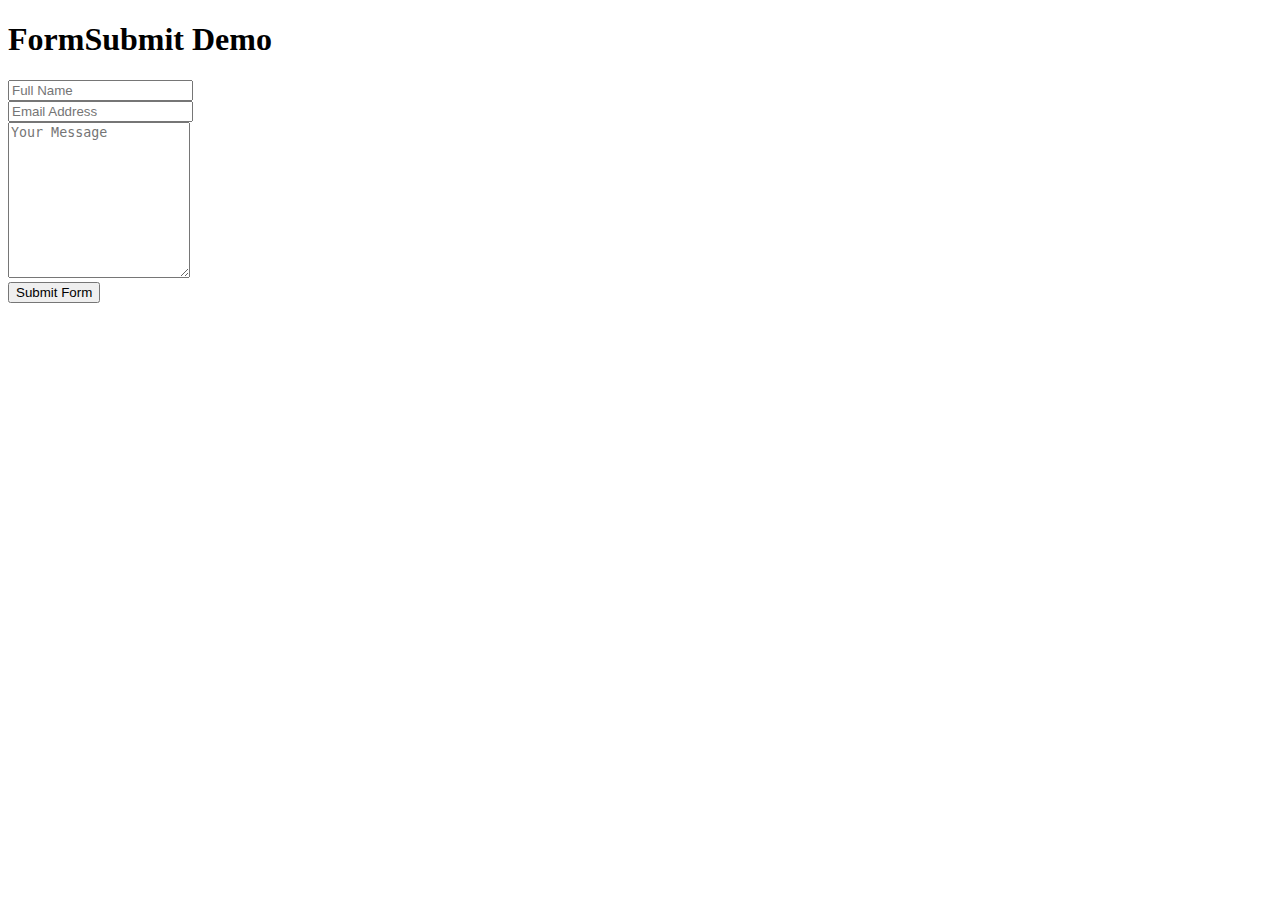
<file: ForToMail/index.html>
<!DOCTYPE html>
<html lang="en">
<head>
    <meta charset="UTF-8">
    <meta http-equiv="X-UA-Compatible" content="IE=edge">
    <meta name="viewport" content="width=device-width, initial-scale=1.0">
    <title>FormToMail</title>
</head>
<body>

   <div class="container">
  <h1>FormSubmit Demo</h1>
  <form target="_blank" action="https://formsubmit.co/masmichael280699@gmail.com" method="POST">
    <div class="form-group">
      <div class="form-row">
        <div class="col">
          <input type="text" name="name" class="form-control" placeholder="Full Name" required>
        </div>
        <div class="col">
          <input type="email" name="email" class="form-control" placeholder="Email Address" required>
        </div>
      </div>
    </div>
    <div class="form-group">
      <textarea placeholder="Your Message" class="form-control" name="message" rows="10" required></textarea>
    </div>
    <button type="submit" class="btn btn-lg btn-dark btn-block">Submit Form</button>
  </form>
</div>
    
</body>
</html>
</file>
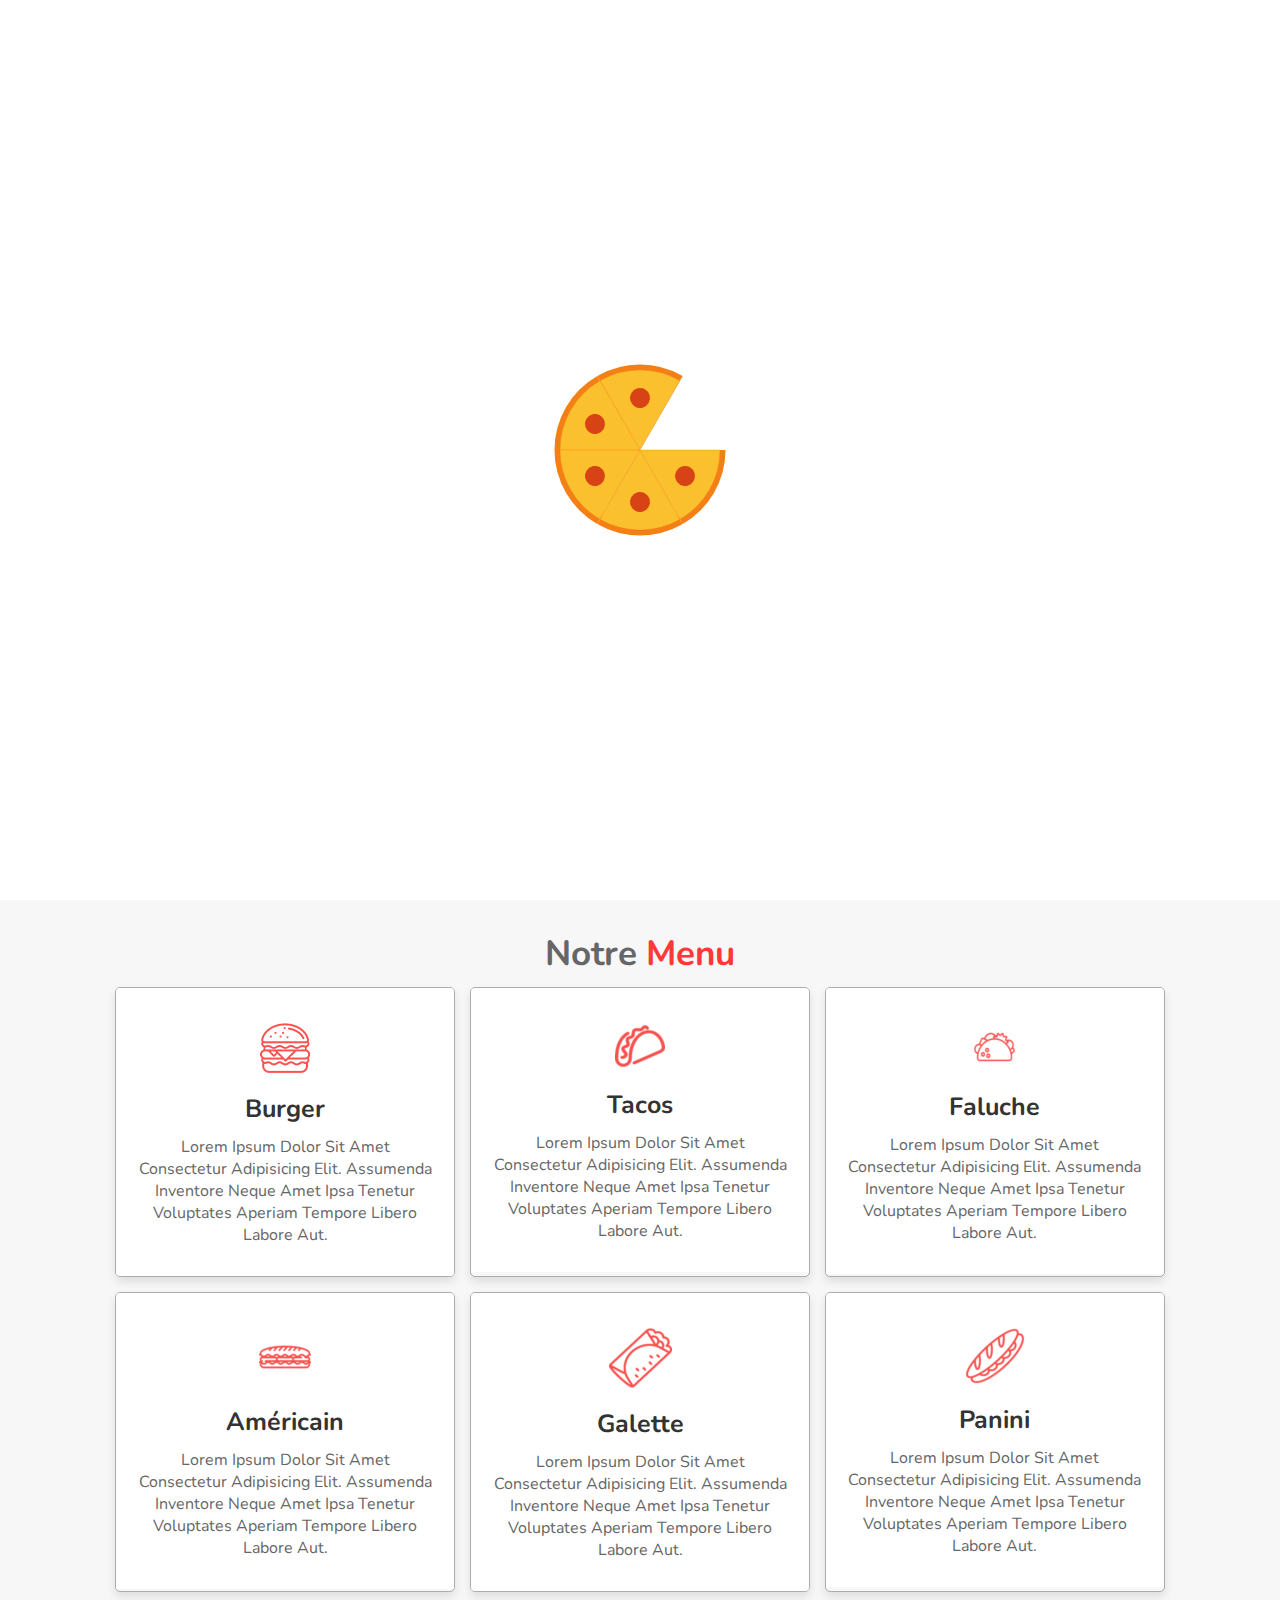
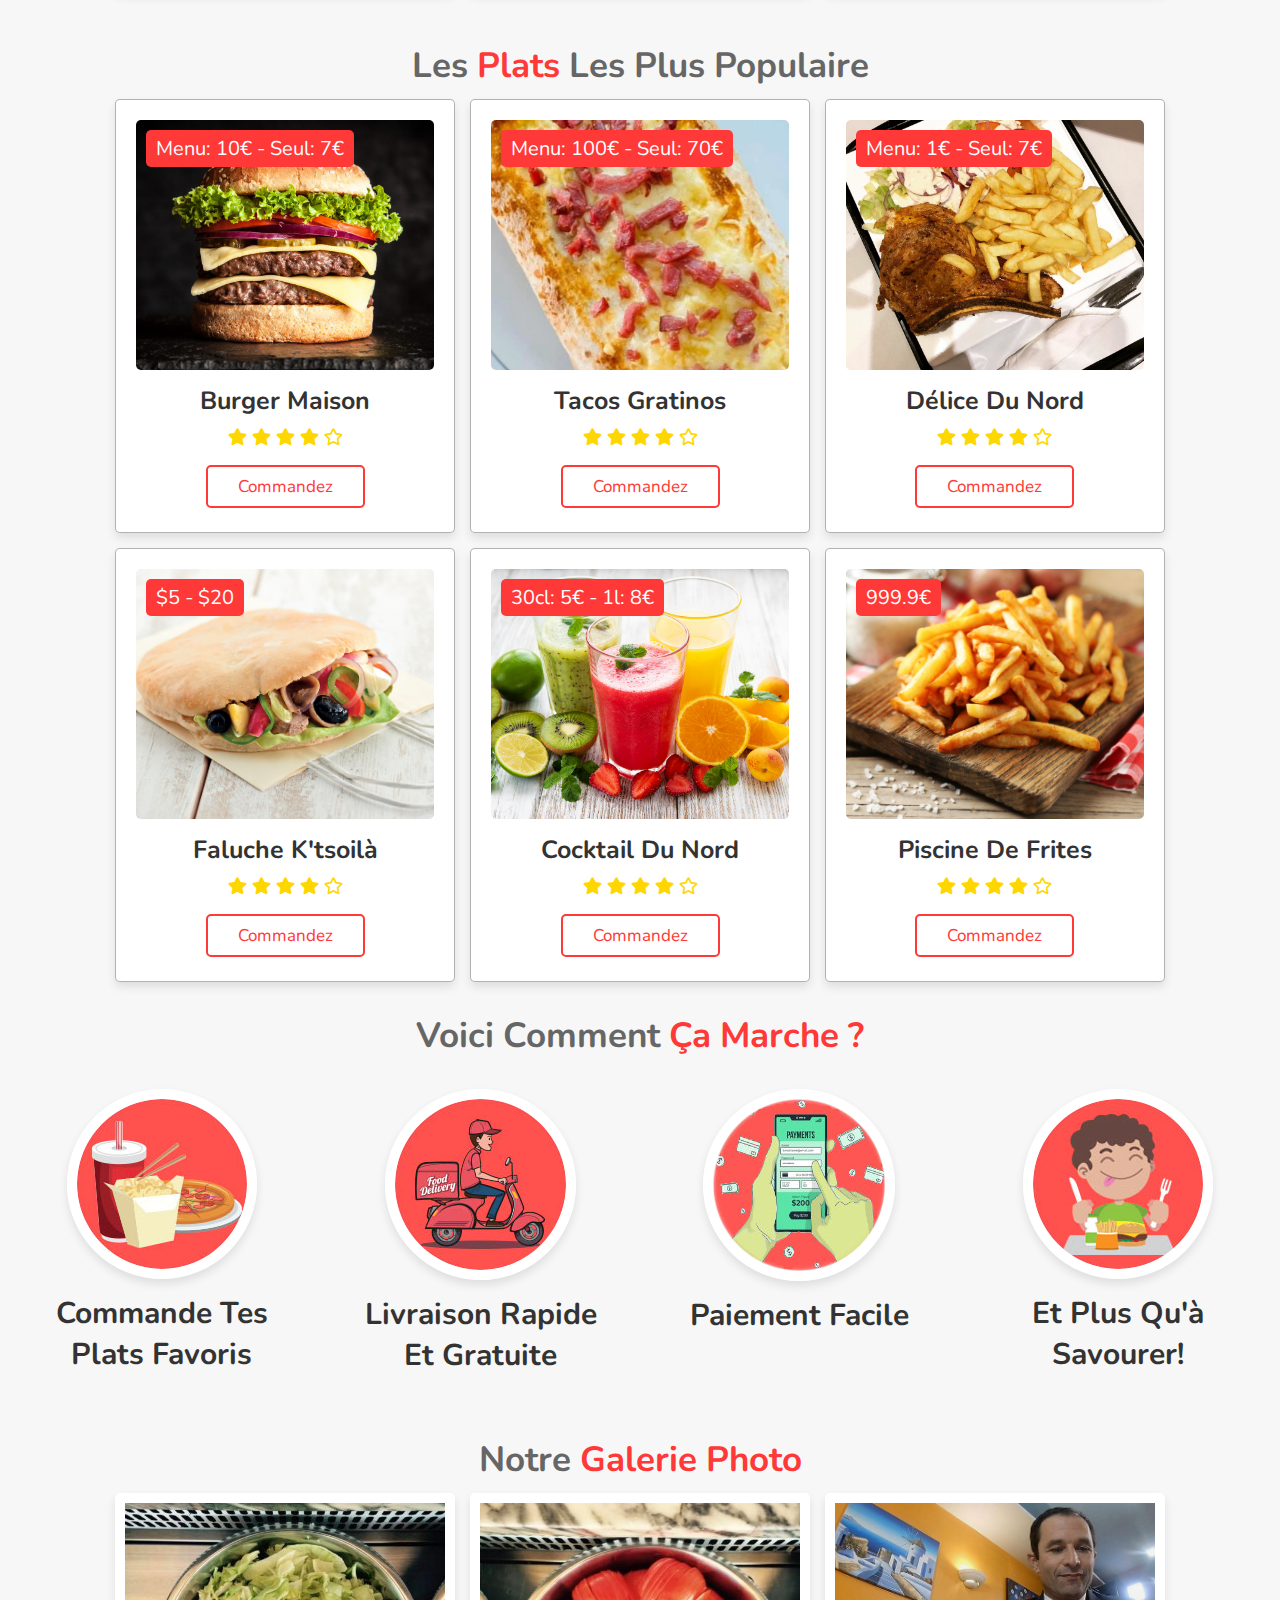
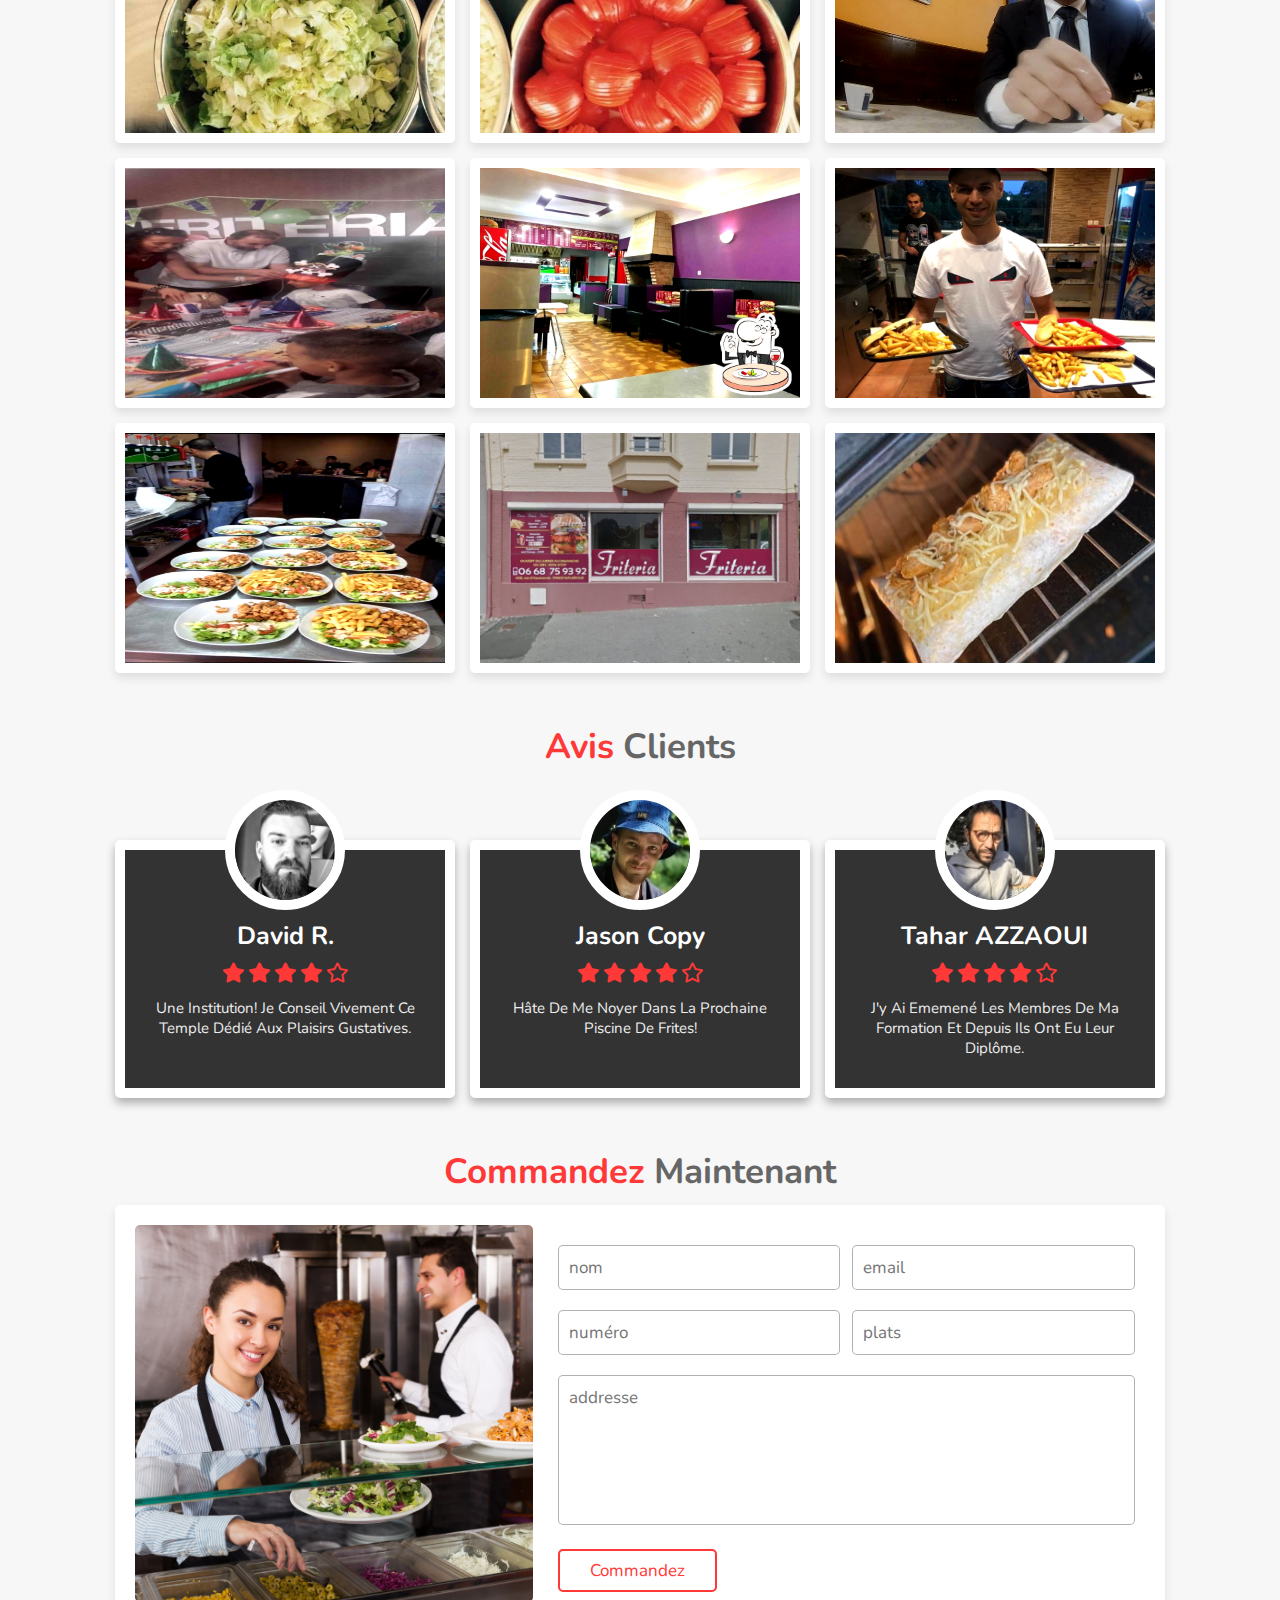
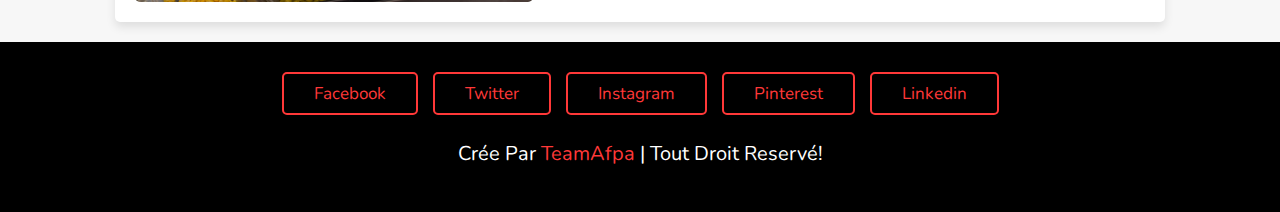
<file: FrontSiteResto/index.html>
<!DOCTYPE html>
<html lang="en">
<head>
    <meta charset="UTF-8">
    <meta name="viewport" content="width=device-width, initial-scale=1.0">
    <title>Fritéria Maubeuge </title>

    <!-- lib d'icone -->
    <link rel="stylesheet" href="https://cdnjs.cloudflare.com/ajax/libs/font-awesome/5.15.3/css/all.min.css">

    <!-- css  -->
    <link rel="stylesheet" href="css/style.css">

</head>
<body>
    
<!-- section header  -->

<header>

    <img class="logo" src="images/logoFriteria.png" alt="logoFriteria">

    <div id="menu-bar" class="fas fa-bars"></div>

    <nav class="navbar">
        <a href="#home">accueil</a>
        <a href="#speciality">menu</a>
        <a href="#popular">populaire</a>
        <a href="#gallery">gallerie</a>
        <a href="#review">avis</a>
        <a href="#order">commandez</a>
    </nav>

</header>

<!-- fin de section header -->

<!-- section accueil  -->

<section class="home" id="home">

    <div class="content">
        <h3>Des bons plats fait avec amour</h3>
        <p>Lorem ipsum dolor sit, amet consectetur adipisicing elit. Voluptas accusamus tempore temporibus rem amet laudantium animi optio voluptatum. Natus obcaecati unde porro nostrum ipsam itaque impedit incidunt rem quisquam eos!</p>
        <a href="#" class="btn">commandez</a>
    </div>

    <div class="image">
        <img src="images/home-img.png" alt="">
    </div>

</section>

<!-- fin de section accueil -->

<!-- section menu  -->

<section class="speciality" id="speciality">

    <h1 class="heading">notre <span>menu</span> </h1>

    <div class="box-container">

        <div class="box">
            <img class="image" src="images/s-img-1.jpg" alt="">
            <div class="content">
                <img src="images/s-1.png" alt="">
                <h3>Burger</h3>
                <p>Lorem ipsum dolor sit amet consectetur adipisicing elit. Assumenda inventore neque amet ipsa tenetur voluptates aperiam tempore libero labore aut.</p>
            </div>
        </div>
        <div class="box">
            <img class="image" src="images/s-img-2.jpg" alt="">
            <div class="content">
                <img src="images/s-2.png" alt="">
                <h3>Tacos</h3>
                <p>Lorem ipsum dolor sit amet consectetur adipisicing elit. Assumenda inventore neque amet ipsa tenetur voluptates aperiam tempore libero labore aut.</p>
            </div>
        </div>
        <div class="box">
            <img class="image" src="images/s-img-3.jpg" alt="">
            <div class="content">
                <img src="images/s-3.png" alt="">
                <h3>Faluche</h3>
                <p>Lorem ipsum dolor sit amet consectetur adipisicing elit. Assumenda inventore neque amet ipsa tenetur voluptates aperiam tempore libero labore aut.</p>
            </div>
        </div>
        <div class="box">
            <img class="image" src="images/s-img-4.jpg" alt="">
            <div class="content">
                <img src="images/s-4.png" alt="">
                <h3>Américain</h3>
                <p>Lorem ipsum dolor sit amet consectetur adipisicing elit. Assumenda inventore neque amet ipsa tenetur voluptates aperiam tempore libero labore aut.</p>
            </div>
        </div>
        <div class="box">
            <img class="image" src="images/s-img-5.jpg" alt="">
            <div class="content">
                <img src="images/s-5.png" alt="">
                <h3>Galette</h3>
                <p>Lorem ipsum dolor sit amet consectetur adipisicing elit. Assumenda inventore neque amet ipsa tenetur voluptates aperiam tempore libero labore aut.</p>
            </div>
        </div>
        <div class="box">
            <img class="image" src="images/s-img-6.jpg" alt="">
            <div class="content">
                <img src="images/s-6.png" alt="">
                <h3>panini</h3>
                <p>Lorem ipsum dolor sit amet consectetur adipisicing elit. Assumenda inventore neque amet ipsa tenetur voluptates aperiam tempore libero labore aut.</p>
            </div>
        </div>

    </div>

</section>

<!-- section menu est fini -->

<!--section plat populaire  -->

<section class="popular" id="popular">

    <h1 class="heading"> les <span>plats</span> les plus populaire </h1>

    <div class="box-container">

        <div class="box">
            <span class="price"> Menu: 10€ - Seul: 7€ </span>
            <img src="images/p-1.jpg" alt="">
            <h3>burger maison</h3>
            <div class="stars">
                <i class="fas fa-star"></i>
                <i class="fas fa-star"></i>
                <i class="fas fa-star"></i>
                <i class="fas fa-star"></i>
                <i class="far fa-star"></i>
            </div>
            <a href="#" class="btn">commandez</a>
        </div>
        <div class="box">
            <span class="price"> Menu: 100€ - Seul: 70€ </span>
            <img src="images/p-2.jpg" alt="">
            <h3>Tacos Gratinos</h3>
            <div class="stars">
                <i class="fas fa-star"></i>
                <i class="fas fa-star"></i>
                <i class="fas fa-star"></i>
                <i class="fas fa-star"></i>
                <i class="far fa-star"></i>
            </div>
            <a href="#" class="btn">commandez</a>
        </div>
        <div class="box">
            <span class="price"> Menu: 1€ - Seul: 7€ </span>
            <img src="images/p-3.jpg" alt="">
            <h3>Délice du Nord</h3>
            <div class="stars">
                <i class="fas fa-star"></i>
                <i class="fas fa-star"></i>
                <i class="fas fa-star"></i>
                <i class="fas fa-star"></i>
                <i class="far fa-star"></i>
            </div>
            <a href="#" class="btn">commandez</a>
        </div>
        <div class="box">
            <span class="price"> $5 - $20 </span>
            <img src="images/p-4.jpg" alt="">
            <h3>Faluche k'tsoilà</h3>
            <div class="stars">
                <i class="fas fa-star"></i>
                <i class="fas fa-star"></i>
                <i class="fas fa-star"></i>
                <i class="fas fa-star"></i>
                <i class="far fa-star"></i>
            </div>
            <a href="#" class="btn">commandez</a>
        </div>
        <div class="box">
            <span class="price"> 30cl: 5€ -  1l: 8€ </span>
            <img src="images/p-5.jpg" alt="">
            <h3>cocktail du Nord</h3>
            <div class="stars">
                <i class="fas fa-star"></i>
                <i class="fas fa-star"></i>
                <i class="fas fa-star"></i>
                <i class="fas fa-star"></i>
                <i class="far fa-star"></i>
            </div>
            <a href="#" class="btn">commandez</a>
        </div>
        <div class="box">
            <span class="price"> 999.9€ </span>
            <img src="images/p-6.jpg" alt="">
            <h3>Piscine de frites</h3>
            <div class="stars">
                <i class="fas fa-star"></i>
                <i class="fas fa-star"></i>
                <i class="fas fa-star"></i>
                <i class="fas fa-star"></i>
                <i class="far fa-star"></i>
            </div>
            <a href="#" class="btn">commandez</a>
        </div>

    </div>

</section>

<!-- Fin de section populaire -->

<!--debut de section d'instruction  -->

<div class="step-container">

    <h1 class="heading">Voici comment <span>ça marche ?</span></h1>

    <section class="steps">

        <div class="box">
            <img src="images/step-1.jpg" alt="">
            <h3>Commande tes plats favoris</h3>
        </div>
        <div class="box">
            <img src="images/step-2.jpg" alt="">
            <h3>livraison rapide et gratuite</h3>
        </div>
        <div class="box">
            <img src="images/step-3.jpg" alt="">
            <h3>paiement facile</h3>
        </div>
        <div class="box">
            <img src="images/step-4.jpg" alt="">
            <h3>et plus qu'à savourer!</h3>
        </div>
    
    </section>

</div>

<!-- steps section ends -->

<!-- gallery section starts  -->

<section class="gallery" id="gallery">

    <h1 class="heading"> Notre <span> galerie photo </span> </h1>

    <div class="box-container">

        <div class="box">
            <img src="images/g-1.jpg"  alt="">
            <div class="content">
                <h3>Ingrédients</h3>
                <p>Lorem ipsum dolor sit, amet consectetur adipisicing elit. Deleniti, ipsum.</p>
                <a href="#" class="btn">plus d'infos</a>
            </div>
        </div>
        <div class="box">
            <img src="images/g-2.jpg" alt="">
            <div class="content">
                <h3>Ingrédients</h3>
                <p>Lorem ipsum dolor sit, amet consectetur adipisicing elit. Deleniti, ipsum.</p>
                <a href="#" class="btn">plus d'infos</a>
            </div>
        </div>
        <div class="box">
            <img src="images/g-3.jpg" alt="">
            <div class="content">
                <h3>Célébrité</h3>
                <p>Lorem ipsum dolor sit, amet consectetur adipisicing elit. Deleniti, ipsum.</p>
                <a href="#" class="btn">plus d'infos</a>
            </div>
        </div>
        <div class="box">
            <img src="images/g-4.jpg" alt="">
            <div class="content">
                <h3>évènements</h3>
                <p>Lorem ipsum dolor sit, amet consectetur adipisicing elit. Deleniti, ipsum.</p>
                <a href="#" class="btn">plus d'infos</a>
            </div>
        </div>
        <div class="box">
            <img src="images/g-5.jpg" alt="">
            <div class="content">
                <h3>Le back</h3>
                <p>Lorem ipsum dolor sit, amet consectetur adipisicing elit. Deleniti, ipsum.</p>
                <a href="#" class="btn">plus d'infos</a>
            </div>
        </div>
        <div class="box">
            <img src="images/g-6.jpg" alt="">
            <div class="content">
                <h3>professionnels</h3>
                <p>Lorem ipsum dolor sit, amet consectetur adipisicing elit. Deleniti, ipsum.</p>
                <a href="#" class="btn">plus d'infos</a>
            </div>
        </div>
        <div class="box">
            <img src="images/g-7.jpg" alt="">
            <div class="content">
                <h3>Venez nombreux!</h3>
                <p>Lorem ipsum dolor sit, amet consectetur adipisicing elit. Deleniti, ipsum.</p>
                <a href="#" class="btn">plus d'infos</a>
            </div>
        </div>
        <div class="box">
            <img src="images/g-8.jpg" alt="">
            <div class="content">
                <h3>Le front</h3>
                <p>Lorem ipsum dolor sit, amet consectetur adipisicing elit. Deleniti, ipsum.</p>
                <a href="#" class="btn">plus d'infos</a>
            </div>
        </div>
        <div class="box">
            <img src="images/g-9.jpg" alt="">
            <div class="content">
                <h3>Notre carte</h3>
                <p>Télécharger notre carte en pdf.</p>
                <a href="https://img.restaurantguru.com/r090-Friteria-au-tacos-logo.jpg" class="btn">télécharger carte</a>
            </div>
        </div>

    </div>

</section>

<!-- fin de la section galerie -->

<!-- debut section avis  -->

<section class="review" id="review">

    <h1 class="heading"><span>Avis</span> clients</h1>

    <div class="box-container">

        <div class="box">
            <img src="images/David.png" alt="">
            <h3>David R.</h3>
            <div class="stars">
                <i class="fas fa-star"></i>
                <i class="fas fa-star"></i>
                <i class="fas fa-star"></i>
                <i class="fas fa-star"></i>
                <i class="far fa-star"></i>
            </div>
            <p>Une institution! Je conseil vivement ce temple dédié aux plaisirs gustatives.</p>
        </div>
        <div class="box">
            <img src="images/Jason.png" alt="">
            <h3>jason Copy</h3>
            <div class="stars">
                <i class="fas fa-star"></i>
                <i class="fas fa-star"></i>
                <i class="fas fa-star"></i>
                <i class="fas fa-star"></i>
                <i class="far fa-star"></i>
            </div>
            <p>Hâte de me noyer dans la prochaine piscine de frites!</p>
        </div>
        <div class="box">
            <img src="images/Tahar.png" alt="">
            <h3>Tahar AZZAOUI</h3>
            <div class="stars">
                <i class="fas fa-star"></i>
                <i class="fas fa-star"></i>
                <i class="fas fa-star"></i>
                <i class="fas fa-star"></i>
                <i class="far fa-star"></i>
            </div>
            <p>J'y ai ememené les membres de ma formation et depuis ils ont eu leur diplôme.</p>
        </div>

    </div>

</section>

<!-- fin de section avis -->

<!-- order section starts  -->

<section class="order" id="order">

    <h1 class="heading"> <span>Commandez</span> maintenant </h1>

    <div class="row">
        
        <div class="image">
            <img src="images/commande.jpg" alt="">
        </div>

        <form action="">

            <div class="inputBox">
                <input type="text" placeholder="nom">
                <input type="email" placeholder="email">
            </div>

            <div class="inputBox">
                <input type="number" placeholder="numéro">
                <input type="text" placeholder="plats">
            </div>

            <textarea placeholder="addresse" name="" id="" cols="30" rows="10"></textarea>

            <input type="submit" value="commandez" class="btn">

        </form>

    </div>

</section>

<!-- order section ends -->

<!-- footer section  -->

<section class="footer">

    <div class="share">
        <a href="https://www.facebook.com/people/La-friteria-de-Maubeuge/100063669336074/" class="btn">facebook</a>
        <a href="#" class="btn">twitter</a>
        <a href="#" class="btn">instagram</a>
        <a href="#" class="btn">pinterest</a>
        <a href="#" class="btn">linkedin</a>
    </div>

    <h1 class="credit"> crée par <span> TeamAfpa </span> | Tout droit reservé! </h1>

</section>

<!-- boutton pour remonter  -->
<a href="#home" class="fas fa-angle-up" id="scroll-top"></a>

<!-- l'image de chargement  -->
<div class="loader-container">
    <img src="images/loader.gif" alt="">
</div>

<!-- script  -->
<script src="js/script.js"></script>


</body>
</html>
</file>
<file: FrontSiteResto/css/style.css>
@import url('https://fonts.googleapis.com/css2?family=Nunito:wght@200;300;400;600;700&display=swap');

:root{
  --red:#ff3838;
}

*{
  font-family: 'Nunito', sans-serif;
  margin:0; padding:0;
  box-sizing: border-box;
  outline: none; border:none;
  text-decoration: none;
  text-transform: capitalize;
  transition:all .2s linear;
}

*::selection{
  background:var(--red);
  color:#fff;
}

html{
  font-size: 62.5%;
  overflow-x: hidden;
  scroll-behavior: smooth;
  scroll-padding-top: 6rem;
}

body{
  background:#f7f7f7;
}

section{
  padding:2rem 9%;
}

.heading{
  text-align: center;
  font-size: 3.5rem;
  padding:1rem;
  color:#666;
}

.heading span{
  color:var(--red);
}

.btn{
  display: inline-block;
  padding:.8rem 3rem;
  border:.2rem solid var(--red);
  color:var(--red);
  cursor: pointer;
  font-size: 1.7rem;
  border-radius: .5rem;
  position: relative;
  overflow: hidden;
  z-index: 0;
  margin-top: 1rem;
}

.btn::before{
  content: '';
  position: absolute;
  top:0; right: 0;
  width:0%;
  height:100%;
  background:var(--red);
  transition: .3s linear;
  z-index: -1;
}

.btn:hover::before{
  width:100%;
  left: 0;
}

.btn:hover{
  color:#fff;
}

header{
  position: fixed;
  top:0; left: 0; right:0;
  z-index: 1000;
  display: flex;
  align-items: center;
  justify-content: space-between;
  background:#fff;
  padding:2rem 9%;
  box-shadow: 0 .5rem 1rem rgba(0,0,0,.1);
}




header .navbar a{
  font-size: 2rem;
  margin-left: 2rem;
  color:#666;
}

header .navbar a:hover{
  color:var(--red);
}

#menu-bar{
  font-size: 3rem;
  cursor: pointer;
  color:#666;
  border:.1rem solid #666;
  border-radius: .3rem;
  padding:.5rem 1.5rem;
  display: none;
}

.home{
  display: flex;
  flex-wrap: wrap;
  gap:1.5rem;
  min-height: 100vh;
  align-items: center;
  background:url(../images/home-bg.jpg) no-repeat;
  background-size: cover;
  background-position: center;
}

.home .content{
  flex:1 1 40rem;
  padding-top: 6.5rem;
}

.home .image{
  flex:1 1 40rem;
}

.home .image img{
  width:100%;
  padding:1rem;
  animation:float 3s linear infinite;
}

@keyframes float{
  0%, 100%{
    transform: translateY(0rem);
  }
  50%{
    transform: translateY(3rem);
  }
}

.home .content h3{
  font-size: 5rem;
  color:#333;
}

.home .content p{
  font-size: 1.7rem;
  color:#666;
  padding:1rem 0;
}

.speciality .box-container{
  display: flex;
  flex-wrap: wrap;
  gap:1.5rem;
}

.speciality .box-container .box{
  flex:1 1 30rem;
  position: relative;
  overflow: hidden;
  box-shadow: 0 .5rem 1rem rgba(0,0,0,.1);
  border:.1rem solid rgba(0,0,0,.3);
  cursor: pointer;
  border-radius: .5rem;
}

.speciality .box-container .box .image{
  height:100%;
  width:100%;
  object-fit: cover;
  position: absolute;
  top:-100%; left:0;
}

.speciality .box-container .box .content{
  text-align: center;
  background:#fff;
  padding:2rem;
}

.speciality .box-container .box .content img{
  margin:1.5rem 0;
}

.speciality .box-container .box .content h3{
  font-size: 2.5rem;
  color:#333;
}

.speciality .box-container .box .content p{
  font-size: 1.6rem;
  color:#666;
  padding:1rem 0;
}

.speciality .box-container .box:hover .image{
  top:0;
}

.speciality .box-container .box:hover .content{
  transform: translateY(100%);
}

.popular .box-container{
  display: flex;
  flex-wrap: wrap;
  gap:1.5rem;
}

.popular .box-container .box{
  padding:2rem;
  background:#fff;
  box-shadow: 0 .5rem 1rem rgba(0,0,0,.1);
  border:.1rem solid rgba(0,0,0,.3);
  border-radius: .5rem;
  text-align: center;
  flex:1 1 30rem;
  position: relative;
}

.popular .box-container .box img{
  height:25rem;
  object-fit: cover;
  width:100%;
  border-radius: .5rem;
}

.popular .box-container .box .price{
  position: absolute;
  top:3rem; left:3rem;
  background:var(--red);
  color:#fff;
  font-size: 2rem;
  padding:.5rem 1rem;
  border-radius: .5rem;
}

.popular .box-container .box h3{
  color:#333;
  font-size: 2.5rem;
  padding-top: 1rem;
}

.popular .box-container .box .stars i{
  color:gold;
  font-size: 1.7rem;
  padding:1rem .1rem;
}

.steps{
  display: flex;
  flex-wrap: wrap;
  gap:1.5rem;
  padding:1rem;
}

.steps .box{
  flex:1 1 25rem;
  padding:1rem;
  text-align: center;
}

.steps .box img{
  border-radius: 50%;
  border:1rem solid #fff;
  box-shadow: 0 .5rem 1rem rgba(0,0,0,.1);
}

.steps .box h3{
  font-size: 3rem;
  color:#333;
  padding:1rem;
}

.gallery .box-container{
  display: flex;
  flex-wrap: wrap;
  gap:1.5rem;
}

.gallery .box-container .box{
  height:25rem;
  flex:1 1 30rem;
  border:1rem solid #fff;
  box-shadow: 0 .5rem 1rem rgba(0,0,0,.1);
  border-radius: .5rem;
  position: relative;
  overflow: hidden;
}

.gallery .box-container .box img{
  height:100%;
  width:100%;
  object-fit: cover;
}

.gallery .box-container .box .content{
  position: absolute;
  top:-100%; left:0;
  height: 100%;
  width:100%;
  background:rgba(255,255,255,.9);
  padding:2rem;
  padding-top: 5rem;
  text-align: center;
}

.gallery .box-container .box .content h3{
  font-size: 2.5rem;
  color:#333;
}

.gallery .box-container .box .content p{
  font-size: 1.5rem;
  color:#666;
  padding:1rem 0;
}

.gallery .box-container .box:hover .content{
  top:0;
}

.review .box-container{
  display: flex;
  flex-wrap: wrap;
  gap:1.5rem;
}

.review .box-container .box{
  text-align: center;
  padding:2rem;
  border:1rem solid #fff;
  box-shadow: 0 .5rem 1rem rgba(0,0,0,.3);
  border-radius: .5rem;
  flex:1 1 30rem;
  background:#333;
  margin-top: 6rem;
}

.review .box-container .box img{
  height: 12rem;
  width:12rem;
  border-radius: 50%;
  border:1rem solid #fff;
  margin-top: -8rem;
  object-fit: cover;
}

.review .box-container .box h3{
  font-size: 2.5rem;
  color:#fff;
  padding:.5rem 0;
}

.review .box-container .box .stars i{
  font-size: 2rem;
  color:var(--red);
  padding:.5rem 0;
}

.review .box-container .box p{
  font-size: 1.5rem;
  color:#eee;
  padding:1rem 0;
}

.order .row{
  padding:2rem;
  box-shadow: 0 .5rem 1rem rgba(0,0,0,.1);
  background:#fff;
  display: flex;
  flex-wrap: wrap;
  gap:1.5rem;
  border-radius: .5rem;
}

.order .row .image{
  flex:1 1 30rem;
}

.order .row .image img{
  height: 100%;
  width:100%;
  object-fit: cover;
  border-radius: .5rem;
}

.order .row form{
  flex:1 1 50rem;
  padding:1rem;
}

.order .row form .inputBox{
  display: flex;
  justify-content: space-between;
  flex-wrap: wrap;
}

.order .row form .inputBox input, .order .row form textarea{
  padding:1rem;
  margin:1rem 0;
  font-size: 1.7rem;
  color:#333;
  text-transform: none;
  border:.1rem solid rgba(0,0,0,.3);
  border-radius: .5rem;
  width:49%;
}

.order .row form textarea{
  width:100%;
  resize: none;
  height:15rem;
}

.order .row form .btn{
  background:none;
}

.order .row form .btn:hover{
  background:var(--red);
}

.footer{
  background:#000;
  text-align: center;
}

.footer .share{
  display: flex;
  gap:1.5rem;
  justify-content: center;
  flex-wrap: wrap;
}

.footer .credit{
  padding:2.5rem 1rem;
  color:#fff;
  font-weight: normal;
  font-size: 2rem;
}

.footer .credit span{
  color:var(--red);
}

#scroll-top{
  position: fixed;
  top:-120%;
  right:2rem;
  padding:.5rem 1.5rem;
  font-size: 4rem;
  background:var(--red);
  color:#fff;
  border-radius: .5rem;
  transition: 1s linear;
  z-index: 1000;
}

#scroll-top.active{
  top:calc(100% - 12rem)
}

.loader-container{
  position: fixed;
  top:0; left:0;
  z-index: 10000;
  background:#fff;
  display: flex;
  align-items: center;
  justify-content: center;
  height:100%;
  width:100%;
}

.loader-container.fade-out{
  top:-120%;
}














/* media queries  */

@media(max-width:991px){

  html{
    font-size: 55%;
  }

  header{
    padding:2rem;
  }

  section{
    padding:2rem;
  }

}

@media(max-width:768px){

  #menu-bar{
    display: initial;
  }

  header .navbar{
    position: absolute;
    top:100%; left: 0; right:0;
    background: #f7f7f7;
    border-top: .1rem solid rgba(0,0,0,.1);
    clip-path: polygon(0 0, 100% 0, 100% 0, 0 0);
  }

  header .navbar.active{
    clip-path: polygon(0 0, 100% 0, 100% 100%, 0% 100%);
  }

  header .navbar a{
    margin: 1.5rem;
    padding:1.5rem;
    display: block;
    border:.2rem solid rgba(0,0,0,.1);
    border-left:.5rem solid var(--red);
    background:#fff;
  }

}

@media(max-width:450px){

  html{
    font-size: 50%;
  }

  .order .row form .inputBox input{
    width:100%;
  }

}
</file>
